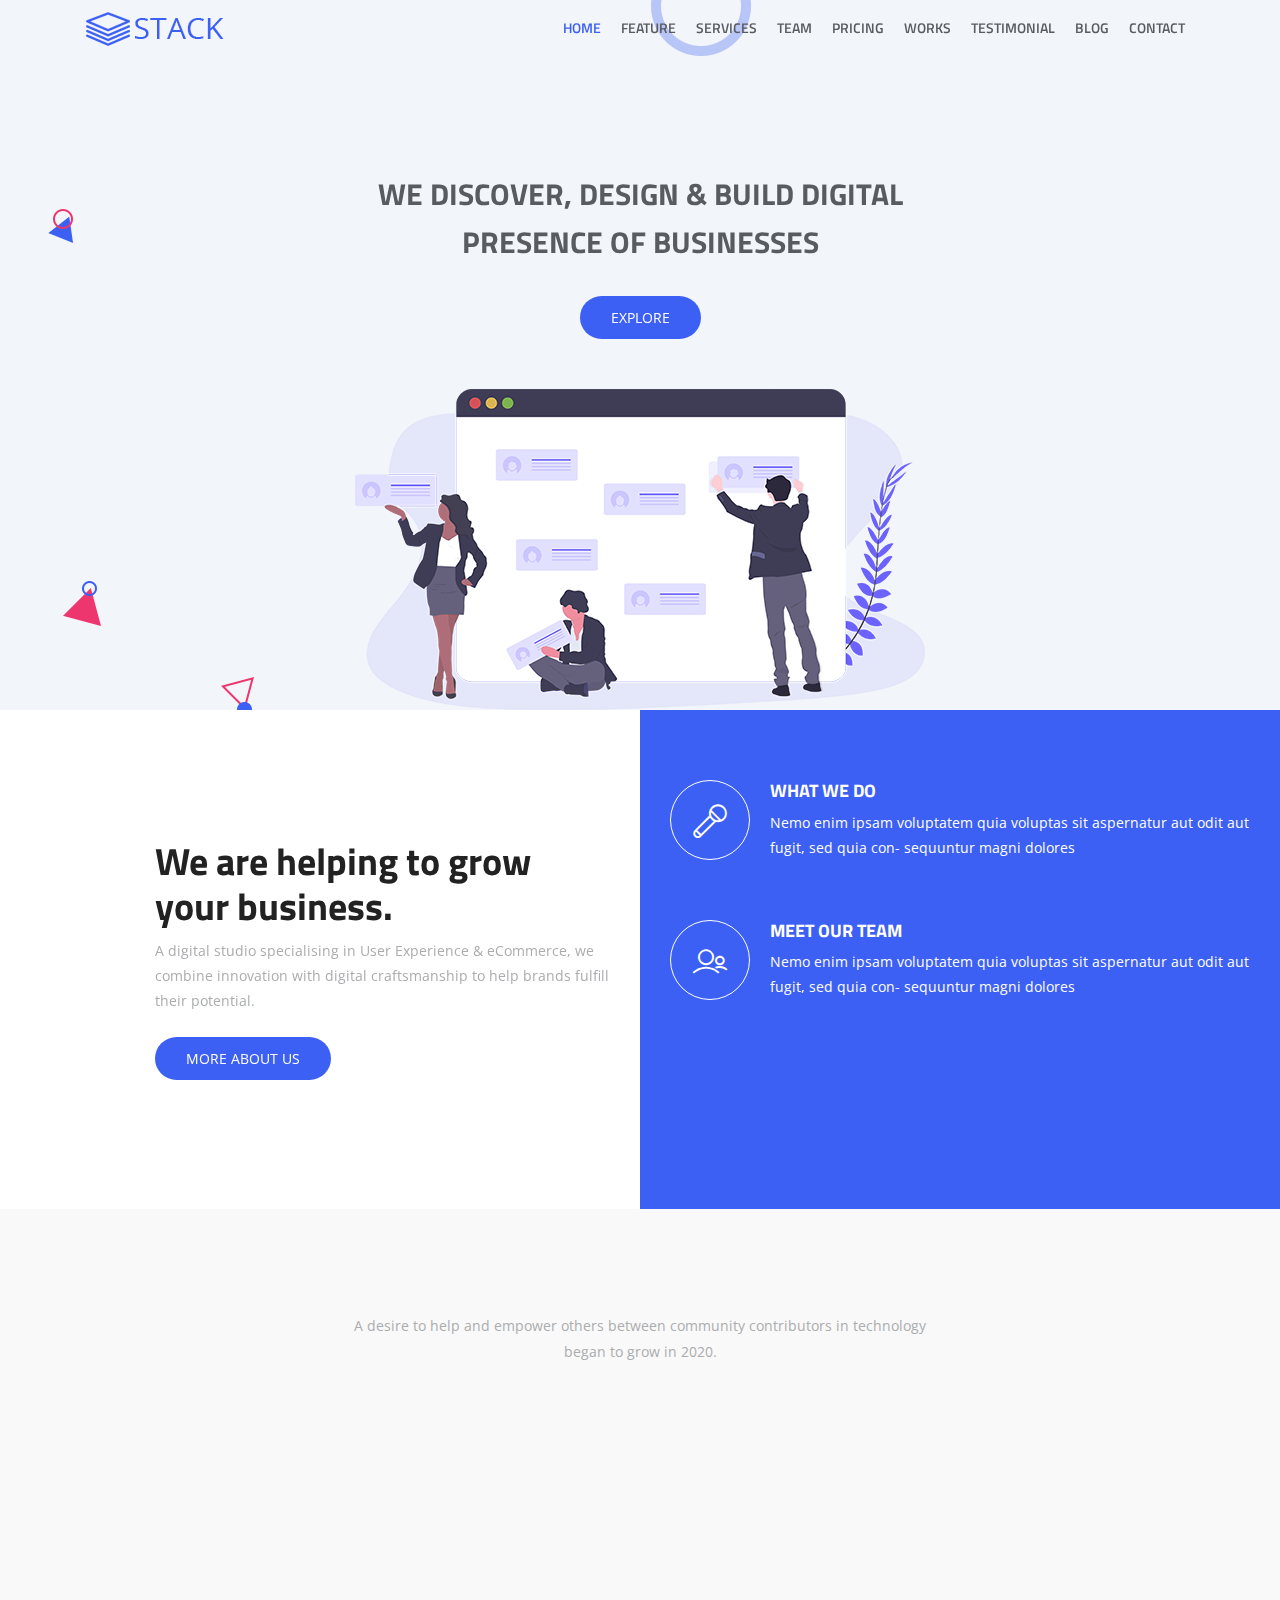
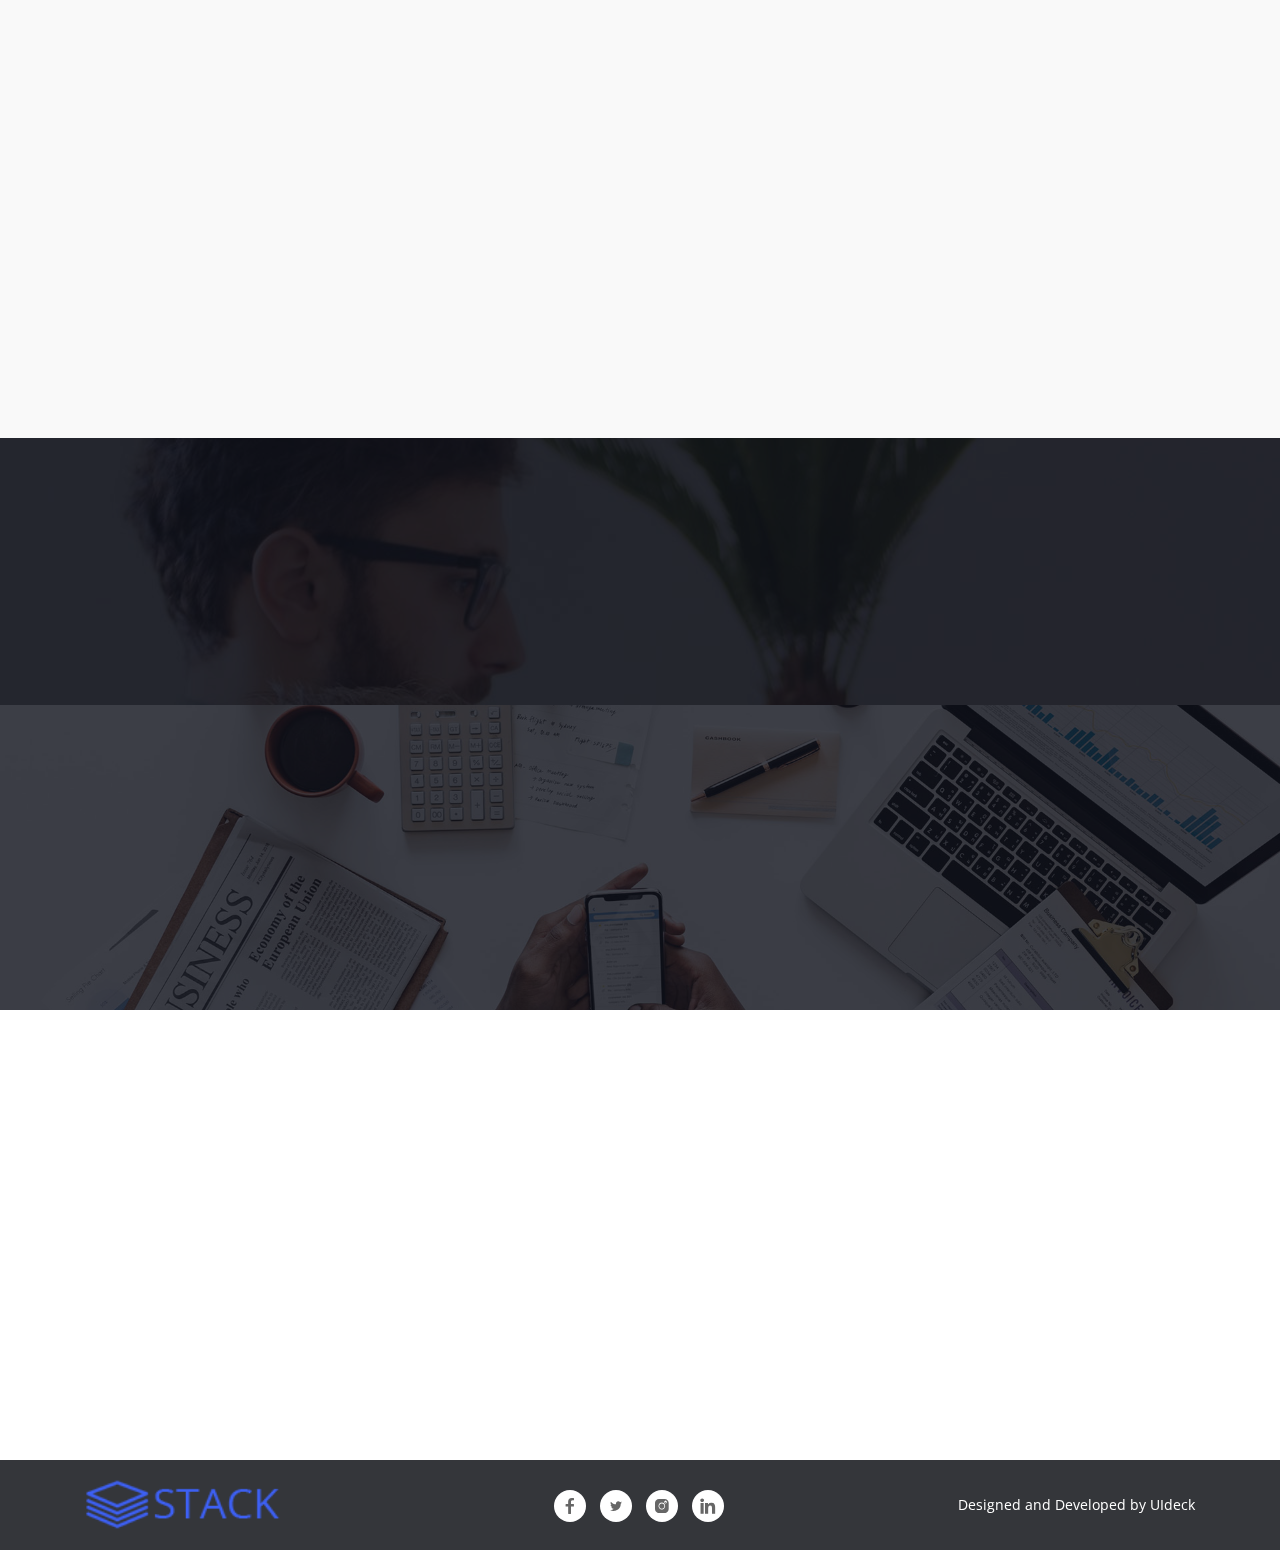
<file: stack-opl/index.html>
<!DOCTYPE html>
<html lang="en">
  <head>
    <!-- Required meta tags -->
    <meta charset="utf-8">
    <meta name="viewport" content="width=device-width, initial-scale=1, shrink-to-fit=no">

    <title>Stack - Bootstrap 4 Business Template</title>

    <!-- Bootstrap CSS -->
    <link rel="stylesheet" href="assets/css/bootstrap.min.css" >
    <!-- Icon -->
    <link rel="stylesheet" href="assets/fonts/line-icons.css">
    <!-- Slicknav -->
    <link rel="stylesheet" href="assets/css/slicknav.css">
    <!-- Owl carousel -->
    <link rel="stylesheet" href="assets/css/owl.carousel.min.css">
    <link rel="stylesheet" href="assets/css/owl.theme.css">
    
    <link rel="stylesheet" href="assets/css/magnific-popup.css">
    <link rel="stylesheet" href="assets/css/nivo-lightbox.css">
    <!-- Animate -->
    <link rel="stylesheet" href="assets/css/animate.css">
    <!-- Main Style -->
    <link rel="stylesheet" href="assets/css/main.css">
    <!-- Responsive Style -->
    <link rel="stylesheet" href="assets/css/responsive.css">

  </head>
  <body>

    <!-- Header Area wrapper Starts -->
    <header id="header-wrap">
      <!-- Navbar Start -->
      <nav class="navbar navbar-expand-md bg-inverse fixed-top scrolling-navbar">
        <div class="container">
          <!-- Brand and toggle get grouped for better mobile display -->
          <a href="index.html" class="navbar-brand"><img src="assets/img/logo.png" alt=""></a>       
          <button class="navbar-toggler" type="button" data-toggle="collapse" data-target="#navbarCollapse" aria-controls="navbarCollapse" aria-expanded="false" aria-label="Toggle navigation">
            <i class="lni-menu"></i>
          </button>
          <div class="collapse navbar-collapse" id="navbarCollapse">
            <ul class="navbar-nav mr-auto w-100 justify-content-end clearfix">
              <li class="nav-item active">
                <a class="nav-link" href="#hero-area">
                  Home
                </a>
              </li>
              <li class="nav-item">
                <a class="nav-link" href="#feature">
                  Feature
                </a>
              </li>
              <li class="nav-item">
                <a class="nav-link" href="#services">
                  Services
                </a>
              </li>
              <li class="nav-item">
                <a class="nav-link" href="#team">
                  Team
                </a>
              </li>
              <li class="nav-item">
                <a class="nav-link" href="#pricing">
                  Pricing
                </a>
              </li>
              <li class="nav-item">
                <a class="nav-link" href="#portfolios">
                  Works
                </a>
              </li>
              <li class="nav-item">
                <a class="nav-link" href="#testimonial">
                  Testimonial
                </a>
              </li>
              <li class="nav-item">
                <a class="nav-link" href="#blog">
                  Blog
                </a>
              </li>
              <li class="nav-item">
                <a class="nav-link" href="#contact">
                  Contact
                </a>
              </li>
            </ul>
          </div>
        </div>
      </nav>
      <!-- Navbar End -->

      <!-- Hero Area Start -->
      <div id="hero-area" class="hero-area-bg">
        <div class="container">
          <div class="row">
            <div class="col-md-12 col-sm-12">
              <div class="contents text-center">
                <h2 class="head-title wow fadeInUp">We Discover, Design & Build Digital <br> Presence of Businesses</h2>
                <div class="header-button wow fadeInUp" data-wow-delay="0.3s">
                  <a href="#services" class="btn btn-common">Explore</a>
                </div>
              </div>
              <div class="img-thumb text-center wow fadeInUp" data-wow-delay="0.6s">
                <img class="img-fluid" src="assets/img/hero-1.png" alt="">
              </div>
            </div>
          </div>
        </div>
      </div>
      <!-- Hero Area End -->

    </header>
    <!-- Header Area wrapper End -->

    <!-- Feature Section Start -->
    <div id="feature">
      <div class="container-fluid">
        <div class="row">
          <div class="col-lg-6 col-md-12 col-sm-12">
            <div class="text-wrapper">
              <div>
                <h2 class="title-hl wow fadeInLeft" data-wow-delay="0.3s">We are helping to grow <br> your business.</h2>
                <p class="mb-4">A digital studio specialising in User Experience & eCommerce, we combine innovation with digital craftsmanship to help brands fulfill their potential.</p>
                <a href="#" class="btn btn-common">More About Us</a>
              </div>
            </div>
          </div>
          <div class="col-lg-6 col-md-12 col-sm-12 padding-none feature-bg">
            <div class="feature-thumb">
              <div class="feature-item wow fadeInDown" data-wow-duration="1000ms" data-wow-delay="300ms">
                <div class="icon">
                  <i class="lni-microphone"></i>
                </div>
                <div class="feature-content">
                  <h3>What we do</h3>
                  <p>Nemo enim ipsam voluptatem quia voluptas sit aspernatur aut odit aut fugit, sed quia con- sequuntur magni dolores </p>
                </div>
              </div>
              <div class="feature-item wow fadeInDown" data-wow-duration="1000ms" data-wow-delay="500ms">
                <div class="icon">
                  <i class="lni-users"></i>
                </div>
                <div class="feature-content">
                  <h3>Meet our team</h3>
                  <p>Nemo enim ipsam voluptatem quia voluptas sit aspernatur aut odit aut fugit, sed quia con- sequuntur magni dolores </p>
                </div>
              </div>
              <div class="feature-item wow fadeInDown" data-wow-duration="1000ms" data-wow-delay="700ms">
                <div class="icon">
                  <i class="lni-medall-alt"></i>
                </div>
                <div class="feature-content">
                  <h3>Our Creation</h3>
                  <p>Nemo enim ipsam voluptatem quia voluptas sit aspernatur aut odit aut fugit, sed quia con- sequuntur magni dolores </p>
                </div>
              </div>
            </div>
          </div>
        </div>
      </div>
    </div>
    <!-- Feature Section End -->

    <!-- Services Section Start -->
    <section id="services" class="section-padding bg-gray">
      <div class="container">
        <div class="section-header text-center">
          <h2 class="section-title wow fadeInDown" data-wow-delay="0.3s">Our Services</h2>
          <p>A desire to help and empower others between community contributors in technology <br> began to grow in 2020.</p>
        </div>
        <div class="row">
          <!-- Services item -->
          <div class="col-md-6 col-lg-4 col-xs-12">
            <div class="services-item wow fadeInRight" data-wow-delay="0.3s">
              <div class="icon">
                <i class="lni-pencil"></i>
              </div>
              <div class="services-content">
                <h3><a href="#">Content Writing</a></h3>
                <p>Lorem ipsum dolor sit amet, consectetur adipisicing elit. Unde perspiciatis dicta labore nulla beatae quaerat quia incidunt laborum aspernatur...</p>
              </div>
            </div>
          </div>
          <!-- Services item -->
          <div class="col-md-6 col-lg-4 col-xs-12">
            <div class="services-item wow fadeInRight" data-wow-delay="0.6s">
              <div class="icon">
                <i class="lni-briefcase"></i>
              </div>
              <div class="services-content">
                <h3><a href="#">Digital Marketing</a></h3>
                <p>Lorem ipsum dolor sit amet, consectetur adipisicing elit. Unde perspiciatis dicta labore nulla beatae quaerat quia incidunt laborum aspernatur...</p>
              </div>
            </div>
          </div>
          <!-- Services item -->
          <div class="col-md-6 col-lg-4 col-xs-12">
            <div class="services-item wow fadeInRight" data-wow-delay="0.9s">
              <div class="icon">
                <i class="lni-cog"></i>
              </div>
              <div class="services-content">
                <h3><a href="#">Web Development</a></h3>
                <p>Lorem ipsum dolor sit amet, consectetur adipisicing elit. Unde perspiciatis dicta labore nulla beatae quaerat quia incidunt laborum aspernatur...</p>
              </div>
            </div>
          </div>
          <!-- Services item -->
          <div class="col-md-6 col-lg-4 col-xs-12">
            <div class="services-item wow fadeInRight" data-wow-delay="1.2s">
              <div class="icon">
                <i class="lni-mobile"></i>
              </div>
              <div class="services-content">
                <h3><a href="#">IOS & Android</a></h3>
                <p>Lorem ipsum dolor sit amet, consectetur adipisicing elit. Unde perspiciatis dicta labore nulla beatae quaerat quia incidunt laborum aspernatur...</p>
              </div>
            </div>
          </div>
          <!-- Services item -->
          <div class="col-md-6 col-lg-4 col-xs-12">
            <div class="services-item wow fadeInRight" data-wow-delay="1.5s">
              <div class="icon">
                <i class="lni-layers"></i>
              </div>
              <div class="services-content">
                <h3><a href="#">UI/UX Design</a></h3>
                <p>Lorem ipsum dolor sit amet, consectetur adipisicing elit. Unde perspiciatis dicta labore nulla beatae quaerat quia incidunt laborum aspernatur...</p>
              </div>
            </div>
          </div>
          <!-- Services item -->
          <div class="col-md-6 col-lg-4 col-xs-12">
            <div class="services-item wow fadeInRight" data-wow-delay="1.8s">
              <div class="icon">
                <i class="lni-rocket"></i>
              </div>
              <div class="services-content">
                <h3><a href="#">Branding & Identity</a></h3>
                <p>Lorem ipsum dolor sit amet, consectetur adipisicing elit. Unde perspiciatis dicta labore nulla beatae quaerat quia incidunt laborum aspernatur...</p>
              </div>
            </div>
          </div>
        </div>
      </div>
    </section>
    <!-- Services Section End -->

    <!-- Start Video promo Section -->
    <section class="video-promo section-padding">
      <div class="overlay"></div>
      <div class="container">
        <div class="row">
          <div class="col-md-12 col-sm-12">
            <div class="video-promo-content text-center wow fadeInUp" data-wow-delay="0.3s">
              <a href="https://www.youtube.com/watch?v=yP6kdOZHids" class="video-popup"><i class="lni-film-play"></i></a>
              <h2 class="mt-3 wow zoomIn" data-wow-duration="1000ms" data-wow-delay="100ms">Watch Video</h2>
            </div>
          </div>
        </div>
      </div>
    </section>
    <!-- End Video Promo Section -->

   

    <!-- Counter Section Start -->
    <section id="counter" class="section-padding">
      <div class="overlay"></div>
      <div class="container">
        <div class="row justify-content-between">
          <div class="col-lg-12 col-md-12 col-xs-12">
            <div class="row">
              <!-- Start counter -->
              <div class="col-lg-3 col-md-6 col-xs-12">
                <div class="counter-box wow fadeInUp" data-wow-delay="0.2s">
                  <div class="icon-o"><i class="lni-users"></i></div>
                  <div class="fact-count">
                    <h3><span class="counter">23576</span></h3>
                    <p>Users</p>
                  </div>
                </div>
              </div>
              <!-- End counter -->
              <!-- Start counter -->
              <div class="col-lg-3 col-md-6 col-xs-12">
                <div class="counter-box wow fadeInUp" data-wow-delay="0.4s">
                  <div class="icon-o"><i class="lni-emoji-smile"></i></div>
                  <div class="fact-count">
                    <h3><span class="counter">2124</span></h3>
                    <p>Positive Reviews</p>
                  </div>
                </div>
              </div>
              <!-- End counter -->
              <!-- Start counter -->
              <div class="col-lg-3 col-md-6 col-xs-12">
                <div class="counter-box wow fadeInUp" data-wow-delay="0.6s">
                  <div class="icon-o"><i class="lni-download"></i></div>
                  <div class="fact-count">
                    <h3><span class="counter">54598</span></h3>
                    <p>Downloads</p>
                  </div>
                </div>
              </div>
              <!-- End counter -->
              <!-- Start counter -->
              <div class="col-lg-3 col-md-6 col-xs-12">
                <div class="counter-box wow fadeInUp" data-wow-delay="0.8s">
                  <div class="icon-o"><i class="lni-thumbs-up"></i></div>
                  <div class="fact-count">
                    <h3><span class="counter">3212</span></h3>
                    <p>Followers</p>
                  </div>
                </div>
              </div>
              <!-- End counter -->
            </div>
          </div>
        </div>
      </div>
    </section>
    <!-- Counter Section End -->



    <!-- Contact Section Start -->
    <section id="contact" class="section-padding">    
      <div class="container">
        <div class="row contact-form-area wow fadeInUp" data-wow-delay="0.4s">          
          <div class="col-md-6 col-lg-6 col-sm-12">
            <div class="contact-block">
              <form id="contactForm">
                <div class="row">
                  <div class="col-md-6">
                    <div class="form-group">
                      <input type="text" class="form-control" id="name" name="name" placeholder="Name" required data-error="Please enter your name">
                      <div class="help-block with-errors"></div>
                    </div>                                 
                  </div>
                  <div class="col-md-6">
                    <div class="form-group">
                      <input type="text" placeholder="Email" id="email" class="form-control" name="email" required data-error="Please enter your email">
                      <div class="help-block with-errors"></div>
                    </div> 
                  </div>
                   <div class="col-md-12">
                    <div class="form-group">
                      <input type="text" placeholder="Subject" id="msg_subject" class="form-control" required data-error="Please enter your subject">
                      <div class="help-block with-errors"></div>
                    </div>
                  </div>
                  <div class="col-md-12">
                    <div class="form-group"> 
                      <textarea class="form-control" id="message" placeholder="Your Message" rows="5" data-error="Write your message" required></textarea>
                      <div class="help-block with-errors"></div>
                    </div>
                    <div class="submit-button">
                      <button class="btn btn-common" id="form-submit" type="submit">Send Message</button>
                      <div id="msgSubmit" class="h3 text-center hidden"></div> 
                      <div class="clearfix"></div> 
                    </div>
                  </div>
                </div>            
              </form>
            </div>
          </div>
          <div class="col-md-6 col-lg-6 col-sm-12">
            <div class="contact-right-area wow fadeIn">
              <div class="contact-title">
                <h1>We're a friendly bunch..</h1>
                <p>We create projects for companies and startups with a passion for quality</p>
              </div>
              <h2>Contact Us</h2>
              <div class="contact-right">
                <div class="single-contact">
                  <div class="contact-icon">
                    <i class="lni-map-marker"></i>
                  </div>
                  <p>ADDRESS: 28 Green Tower, New York City, USA</p>
                </div>
                <div class="single-contact">
                  <div class="contact-icon">
                    <i class="lni-envelope"></i>
                  </div>
                  <p><a href="#">Email:  contact@stuck.com</a></p>
                </div>
                <div class="single-contact">
                  <div class="contact-icon">
                    <i class="lni-phone-handset"></i>
                  </div>
                  <p><a href="#">Phone:  +84 846 250 592</a></p>
                </div>
              </div>
            </div>
          </div>
        </div>
      </div> 
    </section>
    <!-- Contact Section End -->
    
    <!-- Copyright Section Start -->
    <div class="copyright">
      <div class="container">
        <div class="row">
          <div class="col-lg-4 col-md-3 col-xs-12">
            <div class="footer-logo">
              <img src="assets/img/logo.png" alt="">
            </div>
          </div>
          <div class="col-lg-4 col-md-4 col-xs-12">     
            <div class="social-icon text-center">
              <a class="facebook" href="#"><i class="lni-facebook-filled"></i></a>
              <a class="twitter" href="#"><i class="lni-twitter-filled"></i></a>
              <a class="instagram" href="#"><i class="lni-instagram-filled"></i></a>
              <a class="linkedin" href="#"><i class="lni-linkedin-filled"></i></a>
            </div>
          </div>
          <div class="col-lg-4 col-md-5 col-xs-12">
            <p class="float-right">Designed and Developed by <a href="http://uideck.com" rel="nofollow">UIdeck</a></p>
          </div> 
        </div>
      </div>
    </div>
    <!-- Copyright Section End -->

    <!-- Go to Top Link -->
    <a href="#" class="back-to-top">
    	<i class="lni-arrow-up"></i>
    </a>
    
    <!-- Preloader -->
    <div id="preloader">
      <div class="loader" id="loader-1"></div>
    </div>
    <!-- End Preloader -->
    
    <!-- jQuery first, then Popper.js, then Bootstrap JS -->
    <script src="assets/js/jquery-min.js"></script>
    <script src="assets/js/popper.min.js"></script>
    <script src="assets/js/bootstrap.min.js"></script>
    <script src="assets/js/owl.carousel.min.js"></script>
    <script src="assets/js/jquery.mixitup.js"></script>
    <script src="assets/js/wow.js"></script>
    <script src="assets/js/jquery.nav.js"></script>
    <script src="assets/js/scrolling-nav.js"></script>
    <script src="assets/js/jquery.easing.min.js"></script>
    <script src="assets/js/jquery.counterup.min.js"></script>  
    <script src="assets/js/nivo-lightbox.js"></script>     
    <script src="assets/js/jquery.magnific-popup.min.js"></script>     
    <script src="assets/js/waypoints.min.js"></script>   
    <script src="assets/js/jquery.slicknav.js"></script>
    <script src="assets/js/main.js"></script>
    <script src="assets/js/form-validator.min.js"></script>
    <script src="assets/js/contact-form-script.min.js"></script>
      
  </body>
</html>
</file>
<file: stack-opl/assets/css/main.css>
@import url("https://fonts.googleapis.com/css?family=Open+Sans|Titillium+Web:600,700");
html {
  overflow-x: hidden;
}

body {
  background: #fff;
  font-size: 14px;
  font-weight: 400;
  font-family: 'Open Sans', sans-serif;
  -webkit-box-sizing: border-box;
  -moz-box-sizing: border-box;
  box-sizing: border-box;
  -webkit-font-smoothing: subpixel-antialiased;
  color: #abacae;
  line-height: 25px;
  -webkit-backface-visibility: hidden;
  backface-visibility: hidden;
  overflow-x: hidden;
}

h1, h2, h3, h4 {
  font-size: 38px;
  color: #222222;
  font-weight: 700;
  font-family: 'Titillium Web', sans-serif;
}

a {
  -webkit-transition: all 0.2s linear;
  -moz-transition: all 0.2s linear;
  -o-transition: all 0.2s linear;
  transition: all 0.2s linear;
}

a:hover {
  text-decoration: none;
}

a a:focus {
  outline: none;
}

p {
  font-weight: 400;
  font-family: 'Open Sans', sans-serif;
  margin: 0px;
  font-size: 14px;
}

ul, ol {
  list-style: outside none none;
  margin: 0;
  padding: 0;
}

ul li, ol li {
  list-style: none;
}

a:not([href]):not([tabindex]) {
  color: #fff;
}

.section-header {
  margin-bottom: 30px;
}

.section-header p {
  text: center;
  font-weight: 400;
  line-height: 26px;
}

.section-title {
  font-size: 30px;
  color: #222222;
  display: inline-block;
  font-weight: 700;
  text-transform: uppercase;
  position: relative;
}

.padding-none {
  padding: 0px;
}

.bg-gray {
  background: #f9f9f9;
}

.overlay {
  position: absolute;
  width: 100%;
  height: 100%;
  top: 0px;
  left: 0px;
  background: rgba(15, 17, 27, 0.8);
}

.btn {
  font-size: 14px;
  padding: 10px 30px;
  cursor: pointer;
  font-weight: 400;
  color: #fff;
  border-radius: 30px;
  -webkit-transition: all 0.2s linear;
  -moz-transition: all 0.2s linear;
  -o-transition: all 0.2s linear;
  transition: all 0.2s linear;
  display: inline-block;
}

.btn:focus,
.btn:active {
  box-shadow: none;
  outline: none;
  color: #fff;
}

.btn-common {
  background-color: #3d60f4;
  position: relative;
  z-index: 1;
  text-transform: uppercase;
}

.btn-common:hover {
  color: #fff;
  background-color: #222;
  box-shadow: 0 6px 22px rgba(0, 0, 0, 0.1);
  transition: all .2s ease-in-out;
  -moz-transition: all .2s ease-in-out;
  -webkit-transition: all .2s ease-in-out;
}

.btn-border {
  color: #3d60f4;
  background-color: transparent;
  border: 1px solid #3d60f4;
  border-radius: 30px;
  text-transform: uppercase;
}

.btn-border:hover {
  color: #fff;
  border-color: #3d60f4;
  background-color: #3d60f4;
}

.btn-border:focus {
  color: #fff;
  border-color: #3d60f4;
  background-color: #3d60f4;
}

.btn-lg {
  padding: 14px 33px;
  text-transform: uppercase;
  font-size: 16px;
}

.btn-rm {
  padding: 7px 18px;
  text-transform: capitalize;
}

button:focus {
  outline: none !important;
}

.icon-close, .icon-check {
  color: #3d60f4;
}

.social-icon a {
  color: #666;
  background: #fff;
  width: 32px;
  height: 32px;
  line-height: 34px;
  display: inline-block;
  text-align: center;
  border-radius: 100%;
  font-size: 16px;
  margin: 15px 6px 12px 4px;
  transition: all 0.3s ease-in-out 0s;
  -moz-transition: all 0.3s ease-in-out 0s;
  -webkit-transition: all 0.3s ease-in-out 0s;
  -o-transition: all 0.3s ease-in-out 0s;
}

.social-icon a:hover {
  color: #fff !important;
}

.social-icon .facebook:hover {
  background: #3b5999;
}

.social-icon .twitter:hover {
  background: #4A9CEC;
}

.social-icon .instagram:hover {
  background: #D6274D;
}

.social-icon .linkedin:hover {
  background: #1260A2;
}

.social-icon .google:hover {
  background: #CE332A;
}

/* ScrollToTop */
a.back-to-top {
  display: none;
  position: fixed;
  bottom: 18px;
  right: 15px;
  text-decoration: none;
}

a.back-to-top i {
  display: block;
  font-size: 22px;
  width: 40px;
  height: 40px;
  line-height: 40px;
  color: #fff;
  background: #3d60f4;
  border-radius: 30px;
  text-align: center;
  transition: all 0.2s ease-in-out;
  -moz-transition: all 0.2s ease-in-out;
  -webkit-transition: all 0.2s ease-in-out;
  -o-transition: all 0.2s ease-in-out;
  box-shadow: 0 0 4px rgba(0, 0, 0, 0.14), 0 4px 8px rgba(0, 0, 0, 0.28);
}

a.back-to-top:hover, a.back-to-top:focus {
  text-decoration: none;
}

/* Preloader */
#preloader {
  position: fixed;
  top: 0;
  left: 0;
  right: 0;
  bottom: 0;
  background-color: #fff;
  z-index: 9999999;
}

.loader {
  top: 50%;
  width: 50px;
  height: 50px;
  border-radius: 100%;
  position: relative;
  margin: 0 auto;
}

#loader-1:before, #loader-1:after {
  content: "";
  position: absolute;
  top: -10px;
  left: -10px;
  width: 100%;
  height: 100%;
  border-radius: 100%;
  border: 7px solid transparent;
  border-top-color: #3d60f4;
}

#loader-1:before {
  z-index: 100;
  animation: spin 1s infinite;
}

#loader-1:after {
  border: 7px solid #f2f2f2;
}

@keyframes spin {
  0% {
    -webkit-transform: rotate(0deg);
    -ms-transform: rotate(0deg);
    -o-transform: rotate(0deg);
    transform: rotate(0deg);
  }
  100% {
    -webkit-transform: rotate(360deg);
    -ms-transform: rotate(360deg);
    -o-transform: rotate(360deg);
    transform: rotate(360deg);
  }
}

.section-padding {
  padding: 60px 0;
}

hr {
  border-top: 1px dotted #ddd;
}

.feature-bg {
  background: #3d60f4;
}

.text-wrapper {
  height: 100%;
  display: table;
  padding-left: 140px;
}

.text-wrapper > div {
  vertical-align: middle;
  display: table-cell;
}

.feature-thumb {
  padding: 40px 0;
}

.feature-item {
  padding: 30px;
}

.feature-item .icon {
  float: left;
  border: 1px solid #fff;
  width: 80px;
  height: 80px;
  text-align: center;
  border-radius: 50%;
  transition: all .6s ease;
  -moz-transition: all .6s ease;
  -webkit-transition: all .6s ease;
}

.feature-item .icon i {
  font-size: 36px;
  color: #fff;
  line-height: 80px;
}

.feature-content {
  color: #fff;
  margin-left: 100px;
}

.feature-content h3 {
  color: #fff;
  text-transform: uppercase;
  font-size: 18px;
}

.feature-item:hover .icon {
  background: #fff;
}

.feature-item:hover .icon i {
  color: #3d60f4;
}

/* Services Item */
.services-item {
  background: #fff;
  margin: 15px 0;
  padding: 30px;
  border-radius: 4px;
  text-align: left;
  box-shadow: 0px 0px 40px 0px rgba(0, 0, 0, 0.1);
  transition: all 0.3s ease-in-out 0s;
  -moz-transition: all 0.3s ease-in-out 0s;
  -webkit-transition: all 0.3s ease-in-out 0s;
  -o-transition: all 0.3s ease-in-out 0s;
}

.services-item .icon i {
  font-size: 42px;
  color: #3d60f4;
}

.services-item .services-content h3 {
  font-weight: 600;
  text-transform: uppercase;
  margin-bottom: 10px;
}

.services-item .services-content h3 a {
  font-size: 18px;
  color: #585b60;
}

.services-item .services-content h3 a:hover {
  color: #3d60f4;
}

.services-item:hover {
  box-shadow: 0 20px 30px 0 rgba(0, 0, 0, 0.08);
}

#service {
  position: relative;
}

/* Container Outside Shape */
.container-outside {
  position: absolute;
  top: 0;
  right: 0;
  width: 47.1%;
  height: 100%;
  background: #3d60f4;
  overflow: hidden;
}

.heading {
  padding-left: 30px;
}

.d-table {
  display: table;
  width: 100%;
  height: 100%;
}

.dt-cell {
  display: table-cell;
  vertical-align: middle;
}

.skill-area img {
  border-radius: 4px;
}

.skills-section {
  margin-top: 30px;
}

.skills-section .progress-box h5 {
  color: #222222;
  font-size: 14px;
  text-transform: uppercase;
  font-weight: 600;
}

.skills-section .progress {
  background: #f9f9f9;
  height: 10px;
  margin-bottom: 30px;
}

.skills-section .progress .progress-bar {
  background: #3d60f4;
}

.navbar-brand {
  position: relative;
  padding: 0px;
}

.top-nav-collapse {
  background: #fff;
  z-index: 999999;
  top: 0px !important;
  box-shadow: 0px 3px 6px 3px rgba(0, 0, 0, 0.06);
  -webkit-animation-duration: 1s;
  animation-duration: 1s;
  background: #fff !important;
}

.top-nav-collapse .navbar-brand {
  top: 0px;
}

.top-nav-collapse .navbar-nav .nav-link {
  color: #585b60 !important;
  margin-top: 0px !important;
  margin-bottom: 0px !important;
}

.top-nav-collapse .navbar-nav .nav-link:hover {
  cursor: pointer;
  color: #3d60f4 !important;
}

.top-nav-collapse .navbar-nav li.active a.nav-link {
  color: #3d60f4 !important;
}

.indigo {
  background: transparent;
}

.menu-bg {
  background: transparent;
}

.navbar-expand-md .navbar-nav .nav-link i {
  font-size: 14px;
  margin-left: 5px;
  vertical-align: middle;
  -webkit-transition: all 0.3s ease-in-out;
  -moz-transition: all 0.3s ease-in-out;
  transition: all 0.3s ease-in-out;
}

.navbar-expand-md .navbar-nav .nav-link {
  font-family: 'Titillium Web', sans-serif;
  color: #585b60;
  font-weight: 600;
  padding: 8px 10px;
  line-height: 40px;
  text-transform: uppercase;
  cursor: pointer;
  background: transparent;
  -webkit-transition: all 0.3s ease-in-out;
  -moz-transition: all 0.3s ease-in-out;
  transition: all 0.3s ease-in-out;
}

.navbar-expand-md .navbar-nav li a:hover,
.navbar-expand-md .navbar-nav li .active > a,
.navbar-expand-md .navbar-nav li a:focus {
  color: #3d60f4;
  outline: none;
}

.navbar-expand-md .navbar-nav .active > .nav-link,
.navbar-expand-md .navbar-nav .nav-link.active,
.navbar-expand-md .navbar-nav .nav-link.open,
.navbar-expand-md .navbar-nav .open > .nav-link {
  color: #3d60f4 !important;
}

.navbar-expand-md .navbar-nav .nav-link:focus,
.navbar-expand-md .navbar-nav .nav-link:hover {
  color: #3d60f4 !important;
}

.navbar {
  padding: 0;
}

.navbar li.active a.nav-link {
  color: #3d60f4;
}

.menu-white .navbar-nav .nav-link {
  color: #fff;
}

.dropdown-toggle::after {
  display: none;
}

.dropdown-menu {
  margin: 0;
  padding: 0;
  display: none;
  position: absolute;
  z-index: 99;
  min-width: 210px;
  background-color: #fff;
  white-space: nowrap;
  border-radius: 4px;
  -webkit-box-shadow: 0 6px 12px rgba(0, 0, 0, 0.175);
  box-shadow: 0 6px 12px rgba(0, 0, 0, 0.175);
  animation: fadeIn 0.4s;
  -webkit-animation: fadeIn 0.4s;
  -moz-animation: fadeIn 0.4s;
  -o-animation: fadeIn 0.4s;
  -ms-animation: fadeIn 0.4s;
}

.dropdown-menu:before {
  content: "";
  display: inline-block;
  position: absolute;
  bottom: 100%;
  left: 20%;
  margin-left: -5px;
  border-right: 10px solid transparent;
  border-left: 10px solid transparent;
  border-bottom: 10px solid #fff;
}

.dropdown:hover .dropdown-menu {
  display: block;
  position: absolute;
  text-align: left;
  top: 100%;
  border: none;
  animation: fadeIn 0.4s;
  -webkit-animation: fadeIn 0.4s;
  -moz-animation: fadeIn 0.4s;
  -o-animation: fadeIn 0.4s;
  -ms-animation: fadeIn 0.4s;
}

.dropdown .dropdown-menu .dropdown-item {
  width: 100%;
  padding: 10px 20px;
  font-size: 14px;
  color: #333;
  border-bottom: 1px solid #f1f1f1;
  text-decoration: none;
  display: inline-block;
  float: left;
  clear: both;
  position: relative;
  outline: 0;
  transition: all 0.3s ease-in-out;
  -webkit-transition: all 0.3s ease-in-out;
  -moz-transition: all 0.3s ease-in-out;
  -o-transition: all 0.3s ease-in-out;
  -ms-transition: all 0.3s ease-in-out;
}

.dropdown .dropdown-menu .dropdown-item:last-child {
  border-bottom: none;
  border-bottom-left-radius: 4px;
  border-bottom-right-radius: 4px;
}

.dropdown .dropdown-menu .dropdown-item:first-child {
  border-top-left-radius: 4px;
  border-top-right-radius: 4px;
}

.dropdown .dropdown-item:focus,
.dropdown .dropdown-item:hover,
.dropdown .dropdown-item.active {
  color: #3d60f4;
  background: #f7f7f7;
}

.dropdown-item.active, .dropdown-item:active {
  background: transparent;
}

.fadeInUpMenu {
  -webkit-animation-name: fadeInUpMenu;
  animation-name: fadeInUpMenu;
}

/* ==========================================================================
3. Hero Area
========================================================================== */
#hero-area {
  color: #fff;
  overflow: hidden;
  position: relative;
  background: url(../img/hero-bg.png);
}

#hero-area .contents {
  padding: 170px 0px 50px;
}

#hero-area .contents .head-title {
  color: #585b60;
  text-transform: uppercase;
  font-size: 30px;
  line-height: 48px;
  font-weight: 700;
  margin-bottom: 30px;
}

/* Team Item */
.team-item:hover {
  box-shadow: 0 20px 30px 0 rgba(0, 0, 0, 0.08);
}

.team-item {
  margin: 15px 0;
  border-radius: 0px;
  box-shadow: 0px 0px 40px 0px rgba(0, 0, 0, 0.1);
  transition: all 0.3s ease-in-out 0s;
  -moz-transition: all 0.3s ease-in-out 0s;
  -webkit-transition: all 0.3s ease-in-out 0s;
  -o-transition: all 0.3s ease-in-out 0s;
}

.team-item .team-img {
  position: relative;
  cursor: pointer;
  overflow: hidden;
  border-radius: 0px;
}

.team-item .team-overlay {
  height: 100%;
  position: absolute;
  top: 0;
  background: rgba(255, 255, 255, 0.8);
  opacity: 0;
  width: 100%;
  border-radius: 0px;
  transition: all 0.3s ease-in-out 0s;
  -moz-transition: all 0.3s ease-in-out 0s;
  -webkit-transition: all 0.3s ease-in-out 0s;
  -o-transition: all 0.3s ease-in-out 0s;
}

.team-item .overlay-social-icon {
  color: #fff;
  top: 45%;
  position: absolute;
  display: table-cell;
  margin: 0 auto;
  width: 100%;
  transition: all 0.3s ease-in-out 0s;
  -moz-transition: all 0.3s ease-in-out 0s;
  -webkit-transition: all 0.3s ease-in-out 0s;
  -o-transition: all 0.3s ease-in-out 0s;
}

.team-item .overlay-social-icon .social-icons {
  padding-left: 0;
  transition: all 0.3s ease-in-out 0s;
  -moz-transition: all 0.3s ease-in-out 0s;
  -webkit-transition: all 0.3s ease-in-out 0s;
  -o-transition: all 0.3s ease-in-out 0s;
}

.team-item .overlay-social-icon .social-icons li {
  display: inline-block;
  margin: 0 4px;
}

.team-item .overlay-social-icon .social-icons li a {
  letter-spacing: 0px;
  outline: 0 !important;
}

.team-item .overlay-social-icon .social-icons li a i {
  font-size: 20px;
  color: #fff;
  width: 36px;
  height: 36px;
  background: #3d60f4;
  display: block;
  border-radius: 30px;
  line-height: 36px;
  transition: all 0.3s ease-in-out 0s;
  -moz-transition: all 0.3s ease-in-out 0s;
  -webkit-transition: all 0.3s ease-in-out 0s;
  -o-transition: all 0.3s ease-in-out 0s;
}

.team-item .overlay-social-icon .social-icons li a:hover .lni-facebook-filled {
  background: #3B5998;
}

.team-item .overlay-social-icon .social-icons li a:hover .lni-twitter-filled {
  background: #00aced;
}

.team-item .overlay-social-icon .social-icons li a:hover .lni-instagram-filled {
  background: #fb3958;
}

.team-item .info-text {
  padding: 15px 20px;
  background: #fff;
}

.team-item .info-text h3 {
  font-size: 16px;
  text-transform: uppercase;
  font-weight: 700;
  margin-bottom: 5px;
}

.team-item .info-text h3 a {
  color: #333;
}

.team-item .info-text h3 a:hover {
  color: #3d60f4;
}

.team-item .info-text p {
  margin: 0;
  color: #888;
}

.team-item:hover .team-overlay {
  opacity: 1;
}

/* ==========================================================================
 Counter Section Style
 ========================================================================== */
#counter {
  background: url(../img/count-bg.jpg);
  background-position: center center;
  background-size: cover;
  position: relative;
  z-index: 1;
}

#counter .counter-text {
  height: 100%;
  width: 100%;
  display: table;
}

#counter .counter-text > div {
  vertical-align: middle;
  display: table-cell;
}

#counter .counter-text h3 {
  font-size: 30px;
  font-weight: 700;
  margin-bottom: 20px;
}

#counter .counter-text .desc-text p {
  margin-bottom: 15px;
}

#counter .counter-box {
  padding: 20px 15px;
  background: rgba(255, 255, 255, 0.1) none repeat scroll 0 0;
  overflow: hidden;
  border-radius: 0px;
  box-shadow: 0px 9px 16px 0px rgba(225, 225, 225, 0.004);
  text-align: center;
  position: relative;
}

#counter .counter-box .icon-o {
  color: #fff;
  margin-bottom: 20px;
}

#counter .counter-box .icon-o i {
  font-size: 42px;
}

#counter .counter-box h3 {
  color: #fff;
  font-size: 30px;
  font-weight: 700;
  padding-bottom: 10px;
  position: relative;
  transition: all 0.4s ease-in-out;
  -moz-transition: all 0.4s ease-in-out;
  -webkit-transition: all 0.4s ease-in-out;
  -o-transition: all 0.4s ease-in-out;
}

#counter .counter-box h3:before {
  position: absolute;
  content: '';
  height: 1px;
  width: 45px;
  left: 50%;
  bottom: 0;
  -webkit-transform: translateX(-50%);
  transform: translateX(-50%);
  background-color: #e5e5e5;
}

#counter .counter-box p {
  color: #fff;
  font-size: 16px;
}

/* ==========================================================================
   Video promo Style
   ========================================================================== */
.video-promo {
  position: relative;
  background: url(../img/bg-video.jpg);
}

.video-promo .video-promo-content {
  color: #fff;
  margin-bottom: 15px;
}

.video-promo .video-promo-content .video-popup {
  width: 80px;
  height: 80px;
  background: transparent;
  line-height: 80px;
  text-align: center;
  border: 3px solid #fff;
  color: #fff;
  border-radius: 50%;
  display: inline-block;
  font-size: 26px;
}

.video-promo .video-promo-content .video-popup:hover {
  background: #fff;
  color: #3d60f4;
  box-shadow: 0px 8px 9px 0px rgba(96, 94, 94, 0.17);
}

.video-promo .video-promo-content h2 {
  color: #fff;
  font-size: 30px;
  text-transform: uppercase;
}

.video-promo .video-promo-content p {
  color: #fff;
}

.client-item-wrapper {
  text-align: center;
  padding: 15px;
}

.client-item-wrapper img {
  opacity: 0.5;
  filter: grayscale(100%);
  -webkit-filter: grayscale(100%);
  filter: gray;
  transition: all .6s ease;
  -moz-transition: all .6s ease;
  -webkit-transition: all .6s ease;
}

.client-item-wrapper:hover img {
  opacity: 1;
  filter: grayscale(0%);
  -webkit-filter: grayscale(0%);
}

#latest .text-content {
  height: 100%;
  display: table;
  padding-left: 60px;
  padding-right: 120px;
}

#latest .text-content > div {
  vertical-align: middle;
  display: table-cell;
}

/* ==========================================================================
   Portfolio Section
   ========================================================================== */
#portfolios {
  background: #f9f9f9;
}

#portfolios .mix {
  padding: 0px;
}

#portfolios .portfolio-item {
  padding: 10px;
}

#portfolio .mix {
  display: none;
}

.controls {
  text-align: center;
  padding: 0px 0px 20px;
}

.controls .active {
  color: #3d60f4 !important;
  border-color: #3d60f4;
  background: transparent;
}

.controls .btn {
  text-transform: uppercase;
  margin: 2px;
}

.controls:hover {
  color: #fff;
  cursor: pointer;
}

.shot-item {
  width: 100%;
  height: 100%;
  overflow: hidden;
  position: relative;
}

.shot-item img {
  width: 100%;
  height: 100%;
  transition: all .6s ease;
  -moz-transition: all .6s ease;
  -webkit-transition: all .6s ease;
}

.shot-item .single-content {
  background-color: rgba(22, 26, 39, 0.7);
  height: 100%;
  left: 0;
  opacity: 0;
  position: absolute;
  top: 0;
  transition: all .6s ease;
  -moz-transition: all .6s ease;
  -webkit-transition: all .6s ease;
  width: 100%;
}

.shot-item .single-content .fancy-table {
  display: table;
  height: 100%;
  left: 0;
  position: relative;
  top: 0;
  width: 100%;
  z-index: 2;
}

.shot-item .single-content .fancy-table .table-cell {
  display: table-cell;
  vertical-align: middle;
  text-align: center;
}

.shot-item .single-content .zoom-icon {
  margin-bottom: 15px;
}

.shot-item .single-content .zoom-icon a i {
  color: #fff;
  font-size: 22px;
  background: #3d60f4;
  width: 48px;
  height: 48px;
  display: block;
  line-height: 48px;
  margin: 0 auto;
  border-radius: 30px;
}

.shot-item .single-content a {
  color: #fff;
  text-transform: uppercase;
  font-size: 20px;
  font-weight: 600;
  font-family: 'Titillium Web', sans-serif;
}

.shot-item:hover img {
  -webkit-transform: scale(1.1);
  -ms-transform: scale(1.1);
  transform: scale(1.1);
}

.shot-item:hover .single-content {
  opacity: 1;
}

.shot-item:hover .single-content a {
  margin-bottom: 0;
}

/* ==========================================================================
   Pricing Table Style
   ========================================================================== */
#pricing {
  text-align: center;
}

#pricing .title {
  padding-top: 25px;
  padding-bottom: 25px;
  background: #3d60f4;
  border-top-right-radius: 4px;
  border-top-left-radius: 4px;
}

#pricing .title h3 {
  text-transform: uppercase;
  color: #fff;
  font-size: 18px;
  margin-bottom: 0px;
}

#pricing .table {
  margin-top: 15px;
  padding-bottom: 30px;
  border-radius: 4px;
  box-shadow: 0px 0px 40px 0px rgba(0, 0, 0, 0.1);
  -webkit-transition: all .3s linear;
  -moz-transition: all .3s linear;
  -ms-transition: all .3s linear;
  -o-transition: all .3s linear;
  transition: all .3s linear;
}

#pricing .table .icon {
  padding-top: 30px;
}

#pricing .table .icon i {
  color: #3d60f4;
  font-size: 42px;
}

#pricing .table .pricing-header {
  position: relative;
  padding-bottom: 20px;
  text-align: center;
}

#pricing .table .pricing-header .price-value {
  font-family: 'Titillium Web', sans-serif;
  font-size: 30px;
  color: #222222;
  position: relative;
  text-align: center;
  font-weight: 700;
  padding: 30px 0;
  border-bottom: 1px solid #f1f1f1;
}

#pricing .table .pricing-header .price-value sup {
  font-size: 18px;
  font-weight: 600;
  top: -18px;
}

#pricing .table .pricing-header .price-value span {
  font-size: 14px;
  font-weight: 600;
}

#pricing .table .description {
  text-align: center;
  padding: 0px 50px;
  margin-bottom: 20px;
}

#pricing .table .description li {
  font-size: 14px;
  font-weight: 400;
  color: #abacae;
  padding-bottom: 15px;
}

#pricing .table:hover {
  background: #ffffff;
  box-shadow: 0 20px 30px 0 rgba(0, 0, 0, 0.08);
}

#pricing #active-tb {
  background: #ffffff;
  box-shadow: 0 20px 30px 0 rgba(0, 0, 0, 0.08);
}

#pricing #active-tb .title {
  background: #222222;
}

#pricing #active-tb .price-value {
  color: #3d60f4;
}

#pricing #active-tb .btn-common {
  background: #222222;
}

#pricing .active {
  z-index: 99999;
}

/* ==========================================================================
  17. Blog 
   ========================================================================== */
#blog .blog-item-wrapper {
  background: #fff;
  border-radius: 4px;
  box-shadow: 0px 0px 40px 0px rgba(0, 0, 0, 0.1);
  -webkit-transition: transform 0.2s linear, -webkit-box-shadow 0.2s linear;
  -moz-transition: transform 0.2s linear, -moz-box-shadow 0.2s linear;
  transition: transform 0.2s linear, box-shadow 0.2s linear;
}

#blog .blog-item-wrapper:hover {
  box-shadow: 0 20px 30px 0 rgba(0, 0, 0, 0.08);
}

#blog .blog-item-wrapper:hover .blog-item-img:before {
  opacity: 1;
  height: 100%;
  width: 100%;
}

#blog .blog-item-img {
  position: relative;
  overflow: hidden;
  border-top-left-radius: 4px;
  border-top-right-radius: 4px;
}

#blog .blog-item-img img {
  width: 100%;
}

#blog .blog-item-text {
  padding: 20px;
}

#blog .blog-item-text h3 {
  font-size: 15px;
  font-weight: 600;
  display: block;
  text-transform: uppercase;
}

#blog .blog-item-text h3 a {
  color: #333;
}

#blog .blog-item-text h3 a:hover {
  color: #3d60f4;
}

#blog .blog-item-text p {
  line-height: 25px;
  margin-bottom: 20px;
}

.meta-tags {
  margin-bottom: 10px;
}

.meta-tags span {
  color: #999;
  margin-right: 10px;
}

.meta-tags span i {
  margin-right: 5px;
}

.meta-tags span a {
  color: #999;
}

.meta-tags span a:hover {
  color: #3d60f4;
}

.page-header {
  background-image: url(../img/page-header-bg.jpg);
  background-size: cover;
  background-position: center center;
  background-repeat: no-repeat;
  position: relative;
  height: 400px;
  width: 100%;
  margin: 0;
  padding: 0;
  z-index: 1;
}

.page-header::after {
  position: absolute;
  content: "";
  width: 100%;
  height: 100%;
  left: 0;
  top: 0;
  background-color: rgba(0, 0, 0, 0.8);
  z-index: -1;
}

.breadcrumb-wrapper {
  padding: 180px 0 100px;
}

.breadcrumb-wrapper h2 {
  color: #fff;
  font-size: 28px;
  font-weight: 700;
  line-height: 28px;
  margin-bottom: 10px;
  position: relative;
  text-transform: uppercase;
}

.breadcrumb-wrapper .breadcrumb-title p,
.breadcrumb-wrapper .breadcrumb-title a {
  color: #fff;
}

.breadcrumb-wrapper .breadcrumb-title p:hover,
.breadcrumb-wrapper .breadcrumb-title a:hover {
  color: #3d60f4;
}

#blog-single {
  padding: 60px 0;
}

#blog-single .blog-post {
  background: #fff;
  box-shadow: 0px 0px 40px 0px rgba(0, 0, 0, 0.1);
  overflow: hidden;
  margin-bottom: 40px;
}

#blog-single .blog-post .post-thumb img {
  width: 100%;
}

#blog-single .blog-post .post-content {
  padding: 30px;
}

#blog-single .blog-post .post-content h3 {
  font-size: 22px;
  padding-bottom: 10px;
}

.blog-comment {
  background: #fff;
  box-shadow: 0px 0px 40px 0px rgba(0, 0, 0, 0.1);
  padding: 50px 30px;
  margin-top: 30px;
  overflow: hidden;
}

.blog-comment h4 {
  font-size: 24px;
  margin-bottom: 30px;
}

.blog-comment .comment-list {
  list-style: none;
  margin: 0;
  padding: 0;
  margin-bottom: 50px;
}

.blog-comment .comment-list .the-comment {
  border-bottom: 1px solid #e7e6e6;
  padding-bottom: 25px;
  margin-bottom: 25px;
}

.blog-comment .comment-list .children {
  padding-left: 40px;
}

.blog-comment .avatar {
  float: left;
  margin-right: 15px;
  padding: 5px;
  border-radius: 4px;
  background: #ffffff;
  border: 1px solid #f1f1f1;
}

.blog-comment .comment-author {
  margin-bottom: 10px;
}

.blog-comment .meta {
  margin-bottom: 10px;
  color: #999;
}

.post-meta {
  color: #fff;
  margin-top: 15px;
  margin-bottom: 15px;
}

.post-meta ul li {
  display: inline-block;
  margin-right: 8px;
  margin-left: 8px;
}

.post-meta ul li i {
  margin-right: 5px;
}

.post-meta ul li a {
  color: #fff;
}

.post-meta ul li a:hover {
  color: #3d60f4;
}

.single-widget {
  margin-bottom: 30px;
}

.single-widget .form-control {
  margin-bottom: 0;
}

.single-widget {
  box-shadow: 0px 0px 40px 0px rgba(0, 0, 0, 0.1);
  padding: 20px;
}

.widget-latest-post h4,
.categories h4,
.tags h4 {
  color: #333333;
  font-size: 18px;
  font-weight: 400;
  letter-spacing: 0;
  line-height: 24px;
  margin-bottom: 30px;
  text-transform: capitalize;
  padding-bottom: 10px;
  border-bottom: 3px double #ddd;
}

.single-latest-post {
  margin-bottom: 20px;
  overflow: hidden;
}

.single-latest-post .latest-post-img {
  float: left;
  width: 30%;
  margin-right: 20px;
}

.single-latest-post a {
  color: #333333;
  font-size: 15px;
  line-height: 18px;
  font-weight: 700;
  letter-spacing: 0;
  text-transform: capitalize;
}

.single-latest-post h5 {
  margin-bottom: 0;
}

.single-latest-post a:hover {
  color: #3d60f4;
}

.categories ul li {
  padding-bottom: 10px;
}

.categories ul li a {
  color: #999999;
  display: block;
  font-size: 14px;
  font-weight: 400;
  letter-spacing: 0;
  line-height: 18px;
}

.categories ul li a:hover {
  color: #3d60f4;
}

.tags {
  width: 100%;
  display: inline-block;
}

.tags ul li a {
  color: #999;
  border: 1px solid #f1f1f1;
  padding: 5px 15px;
  margin: 0 5px 5px 0;
  font-size: 14px;
  font-weight: 400;
  letter-spacing: 0;
  line-height: 18px;
  display: block;
  float: left;
  -webkit-transition: all 0.3s ease 0s;
  -moz-transition: all 0.3s ease 0s;
  -o-transition: all 0.3s ease 0s;
  transition: all 0.3s ease 0s;
}

.tags ul li a:hover {
  background-color: #222222;
  border-color: #222222;
  color: #fff;
}

.testimonial {
  background: #34363a;
  position: relative;
  background: url(../img/testimonial.jpg);
}

.testimonial .section-title {
  color: #fff;
}

.testimonial p {
  color: #fff;
}

.testimonial-item {
  border-radius: 4px;
  text-align: center;
}

.testimonial-item .img-thumb {
  position: relative;
  margin: 15px 15px 15px 0;
}

.testimonial-item .img-thumb img {
  border-radius: 50%;
  display: inline-block;
  width: inherit;
  padding: 7px;
}

.testimonial-item .content {
  overflow: hidden;
}

.testimonial-item .content .description {
  width: 100%;
}

.testimonial-item .info h2 {
  font-size: 16px;
  font-weight: 700;
  text-transform: uppercase;
  line-height: 30px;
  margin: 0;
}

.testimonial-item .info h2 a {
  color: #fff;
}

.testimonial-item .info h3 {
  margin: 0;
  clear: both;
  font-size: 14px;
  font-weight: 600;
  line-height: 26px;
  margin-bottom: 10px;
}

.testimonial-item .info h3 a {
  color: #fff;
}

.testimonial-item .info .indicator {
  font-size: 26px;
  font-weight: 700;
  color: #3d60f4;
}

.testimonial-item .icon-social {
  margin-top: 30px;
}

.testimonial-item .icon-social a {
  color: #666;
  background: #fff;
  width: 32px;
  height: 32px;
  line-height: 34px;
  display: inline-block;
  text-align: center;
  border-radius: 100%;
  font-size: 15px;
  margin: 15px 6px 12px 4px;
  transition: all 0.3s ease-in-out 0s;
  -moz-transition: all 0.3s ease-in-out 0s;
  -webkit-transition: all 0.3s ease-in-out 0s;
  -o-transition: all 0.3s ease-in-out 0s;
}

.testimonial-item .icon-social a:hover {
  color: #fff;
}

.testimonial-item .icon-social .facebook:hover {
  background: #3b5999;
}

.testimonial-item .icon-social .twitter:hover {
  background: #4A9CEC;
}

.testimonial-item .icon-social .instagram:hover {
  background: #D6274D;
}

.testimonial-item .icon-social .linkedin:hover {
  background: #1260A2;
}

.testimonial-item .icon-social .google:hover {
  background: #CE332A;
}

.owl-pagination {
  position: absolute;
  width: 100%;
  left: 0;
  bottom: -40px;
}

.owl-carousel .owl-dots {
  text-align: center;
  margin-top: 20px;
}

.owl-carousel button.owl-dot {
  display: inline-block;
  zoom: 1;
  display: inline;
  text-align: center;
}

.owl-carousel button.owl-dot span {
  display: block;
  width: 12px;
  height: 12px;
  margin: 2px 4px;
  filter: alpha(opacity=50);
  opacity: 1;
  border-radius: 30px;
  background: #fff;
  border: 2px solid #fff;
  box-shadow: 0px 0px 2px rgba(0, 0, 0, 0.2);
  transition: all 0.4s ease-in-out;
  -moz-transition: all 0.4s ease-in-out;
  -webkit-transition: all 0.4s ease-in-out;
  -o-transition: all 0.4s ease-in-out;
}

.owl-carousel button.owl-dot.active span, .owl-carousel button.owl-dot.clickable, .owl-carousel button.owl-dot:hover span {
  background: #3d60f4;
}

.slick-slider {
  padding: 80px 0;
}

.slider-center img {
  opacity: 0.7;
  transition: all 0.4s ease-in-out;
  -moz-transition: all 0.4s ease-in-out;
  -webkit-transition: all 0.4s ease-in-out;
  -o-transition: all 0.4s ease-in-out;
  padding: 63px 63px;
  position: relative;
  text-align: center;
}

.slider-center .slick-center img {
  -moz-transform: scale(1.9);
  -ms-transform: scale(1.9);
  -o-transform: scale(1.9);
  -webkit-transform: scale(1.9);
  opacity: 1;
  transform: scale(1.9);
}

.form-control {
  width: 100%;
  margin-bottom: 20px;
  font-size: 14px;
  border-radius: 4px;
  -webkit-transition: all 0.3s;
  -moz-transition: all 0.3s;
  transition: all 0.3s;
  padding: 8px 20px;
  border: 1px solid #F7F7F7;
}

.form-control:focus {
  border-color: #3d60f4;
  box-shadow: none;
  outline: none;
}

textarea {
  border-radius: 4px !important;
}

.form-control:focus {
  box-shadow: none;
  outline: none;
}

.btn.disabled, .btn:disabled {
  opacity: 1;
}

.contact-form-area h2 {
  font-size: 18px;
  text-transform: uppercase;
}

.contact-right-area {
  margin-left: 50px;
}

.contact-right-area .contact-title {
  margin-bottom: 20px;
}

.contact-right-area .contact-title h1 {
  font-size: 22px;
}

.contact-right {
  padding: 4px;
}

.contact-right .single-contact {
  margin: 30px 0px;
  padding: 3px 55px;
  position: relative;
  color: #abacae;
}

.contact-right .single-contact p {
  margin-bottom: 0px;
}

.contact-right .single-contact p a {
  color: #abacae;
}

.contact-right .contact-icon {
  background: #3d60f4;
  color: #fff;
  border-radius: 4px;
  font-size: 20px;
  height: 40px;
  left: 0;
  padding-top: 8px;
  position: absolute;
  text-align: center;
  top: 50%;
  -webkit-transform: translateY(-50%);
  transform: translateY(-50%);
  width: 40px;
}

#contact {
  position: relative;
  overflow: hidden;
}

.text-danger {
  font-size: 14px;
  margin-top: 10px;
}

.list-unstyled li {
  color: #d9534f;
}

#conatiner-map {
  margin-top: 30px;
  text-align: center;
  background-color: #fff;
  height: 480px;
  -webkit-transition: all 0.3s;
  -moz-transition: all 0.3s;
  transition: all 0.3s;
  z-index: 101;
  width: 100%;
}

.h3 {
  font-size: 16px;
  margin-top: 26px;
}

.subscribes {
  background: #f8f9fb;
}

.subscribes h4 {
  text-align: center;
  font-size: 40px;
}

.subscribes p {
  font-size: 14px;
  text-align: center;
  margin-bottom: 30px;
}

.subscribe {
  margin-top: 5px;
  width: 100%;
  text-align: center;
}

.subscribe .form-control {
  width: 100%;
  border-radius: 50px;
  position: relative;
  height: 52px;
  border: 1px solid #3d60f4;
}

.subscribe .btn-submit {
  border: none;
  cursor: pointer;
  background: transparent;
}

.subscribe .btn-submit i {
  width: 48px;
  height: 48px;
  background: #3d60f4;
  cursor: pointer;
  display: block;
  color: #fff;
  line-height: 48px;
  border-radius: 50%;
}

/* Footer Area Start */
.footer-area {
  background: #34363a;
}

.footer-area .footer-titel {
  font-size: 20px;
  color: #fff;
  font-weight: 700;
  padding-bottom: 10px;
  letter-spacing: 0.5px;
}

.footer-area ul li {
  margin-bottom: 10px;
}

.footer-area ul li a {
  color: #ccc;
  font-size: 14px;
  font-weight: 400;
}

.footer-area ul li a:hover {
  color: #3d60f4;
}

.footer-area #subscribe-form {
  margin-top: 15px;
}

.footer-area #subscribe-form .form-group {
  position: relative;
}

.footer-area #subscribe-form .form-group .btn-common {
  position: absolute;
  top: 0;
  right: 0;
  padding: 7px 15px;
  height: 39px;
  border-radius: 0;
  background: transparent;
  color: #3d60f4;
  border-left: 1px solid #ddd;
}

.copyright {
  background: #34363a;
  padding: 15px;
}


.copyright .footer-logo img {
  width: 80%;
}

.copyright p {
  line-height: 60px;
  color: #fff;
  text-align: center;
  margin: 0;
}

.copyright p a {
  color: #fff;
}

.copyright p a:hover {
  color: #3d60f4;
}
</file>
<file: stack-opl/assets/css/responsive.css>
/* only small desktops */
@media (min-width: 992px) and (max-width: 1199px) {
  #hero-area .contents .head-title {
    font-size: 40px;
  }
  .services-item .services-content h3 a {
    font-size: 14px;
  }
  .title-hl {
    font-size: 30px;
  }
  .why .content h3 {
    font-size: 30px;
  }
  .counter-box {
    margin-bottom: 30px;
  }
}

/* tablets */
@media (max-width: 991px) {
  .section-title {
    font-size: 30px;
    margin-bottom: 30px;
  }
  .services-item .services-content h3 a {
    font-size: 14px;
  }
  .services-item {
    margin-bottom: 20px;
  }
  #pricing-table .title h3 {
    font-size: 14px;
  }
}

/* only small tablets */
@media (min-width: 768px) and (max-width: 991px) {
  .section-title {
    font-size: 26px;
    margin-bottom: 30px;
  }
  .services-item .services-content h3 a {
    font-size: 16px;
  }
  .bg-inverse {
    background: #fff !important;
    box-shadow: 0px 3px 6px 3px rgba(0, 0, 0, 0.06);
  }
  .navbar-expand-md .navbar-nav .nav-link {
    font-size: 13px;
    padding: 0px 3px;
  }
  #about .sec-title h3 {
    font-size: 30px;
    line-height: 42px;
  }
  .title-hl {
    font-size: 30px;
  }
  .text-wrapper {
    padding: 60px 30px;
  }
  .why .content h3 {
    font-size: 30px;
  }
  #pricing-table .title h3 {
    font-size: 14px;
  }
  .skill-area img {
    margin-bottom: 30px;
  }
  .counter-box {
    margin-bottom: 30px;
  }
  #blog .blog-item-wrapper {
    margin-bottom: 30px;
  }
  .experience h4 {
    font-size: 18px;
  }
  .testimonial-item {
    padding: 10px;
  }
  .testimonial-item .content h2 {
    font-size: 15px;
  }
  .slider-center img {
    padding: 40px 60px;
  }
  .subscribes h4 {
    font-size: 30px;
  }
  .footer-area .footer-titel {
    margin-top: 30px;
  }
  .contact-right-area {
    margin-top: 0px;
    margin-left: 0px;
  }
}

/* mobile or only mobile */
@media (max-width: 767px) {
  .section-padding {
    padding: 50px 0;
  }
  .section-title {
    font-size: 22px;
    margin-bottom: 30px;
  }
  .title-hl {
    font-size: 30px;
  }
  .bg-inverse {
    padding: 0 15px;
    background: #fff !important;
    box-shadow: 0px 3px 6px 3px rgba(0, 0, 0, 0.06);
  }
  .navbar-expand-md .navbar-nav .nav-link {
    padding: 0px 15px;
  }
  #hero-area .contents {
    padding: 100px 0px 60px 0px;
  }
  #hero-area .contents .head-title {
    font-size: 20px;
    line-height: 36px;
    margin-bottom: 15px;
  }
  #hero-area .contents p {
    font-size: 18px;
  }
  #hero-area .contents .btn {
    margin: 5px 10px 10px 0px;
  }
  .text-wrapper {
    padding: 60px 15px;
  }
  #about .sec-title h3 {
    font-size: 22px;
    line-height: 36px;
  }
  .counter-box {
    margin-bottom: 30px;
  }
  .why-item {
    padding: 30px;
  }
  .why .content h3 {
    font-size: 18px;
  }
  .why-content {
    margin-left: 110px;
  }
  .feature-thumb {
    padding: 10px;
  }
  .testimonial-item {
    padding: 0;
  }
  .client-item-wrapper img {
    width: 50%;
  }
  .slick-slider {
    padding: 0;
  }
  .slider-center img {
    padding: 60px 40px;
  }
  .subscribes h4 {
    font-size: 22px;
  }
  .subscribes p {
    font-size: 16px;
    line-height: 28px;
  }
  .skill-area img {
    margin-bottom: 30px;
  }
  #blog .blog-item-wrapper {
    margin-bottom: 30px;
  }
  .video-promo .video-promo-content h2 {
    font-size: 20px;
  }
  .footer-right-contact .single-contact {
    margin: 10px 7px;
    padding: 3px 45px;
  }
  .footer-area .footer-titel {
    margin-top: 30px;
  }
  .contact-right-area {
    margin: 20px 0;
  }
  .contact-form-area h2 {
    font-size: 14px;
  }
  .copyright .float-right {
    float: left !important;
  }
}
</file>
<file: stack-opl/assets/fonts/line-icons.css>
@font-face {
  font-family: 'LineIcons';
  src:  url('../fonts/LineIcons.eot?tc3uo0');
  src:  url('../fonts/LineIcons.eot?tc3uo0#iefix') format('embedded-opentype'),
    url('../fonts/LineIcons.ttf?tc3uo0') format('truetype'),
    url('../fonts/LineIcons.woff?tc3uo0') format('woff'),
    url('../fonts/LineIcons.svg?tc3uo0#LineIcons') format('svg');
  font-weight: normal;
  font-style: normal;
}

[class^="lni-"], [class*=" lni-"] {
  /* use !important to prevent issues with browser extensions that change fonts */
  font-family: 'LineIcons' !important;
  speak: none;
  font-style: normal;
  font-weight: normal;
  font-variant: normal;
  text-transform: none;
  line-height: 1;

  /* Better Font Rendering =========== */
  -webkit-font-smoothing: antialiased;
  -moz-osx-font-smoothing: grayscale;
}

.lni-image:before {
  content: "\e991";
}
.lni-linkedin-filled:before {
  content: "\e9ac";
}
.lni-add-files:before {
  content: "\e900";
}
.lni-agenda:before {
  content: "\e901";
}
.lni-alarm-clock:before {
  content: "\e902";
}
.lni-alarm:before {
  content: "\e903";
}
.lni-amazon:before {
  content: "\e904";
}
.lni-amex:before {
  content: "\e905";
}
.lni-anchor:before {
  content: "\e906";
}
.lni-android:before {
  content: "\e907";
}
.lni-angle-double-down:before {
  content: "\e908";
}
.lni-angle-double-left:before {
  content: "\e909";
}
.lni-angle-double-right:before {
  content: "\e90a";
}
.lni-angle-double-up:before {
  content: "\e90b";
}
.lni-apartment:before {
  content: "\e90c";
}
.lni-apple:before {
  content: "\e90d";
}
.lni-archive:before {
  content: "\e90e";
}
.lni-arrow-down-circle:before {
  content: "\e90f";
}
.lni-arrow-down:before {
  content: "\e910";
}
.lni-arrow-left-circle:before {
  content: "\e911";
}
.lni-arrow-left:before {
  content: "\e912";
}
.lni-arrow-right-circle:before {
  content: "\e913";
}
.lni-arrow-right:before {
  content: "\e914";
}
.lni-arrow-top-left:before {
  content: "\e915";
}
.lni-arrow-top-right:before {
  content: "\e916";
}
.lni-arrow-up-circle:before {
  content: "\e917";
}
.lni-arrow-up:before {
  content: "\e918";
}
.lni-arrows-horizontal:before {
  content: "\e919";
}
.lni-arrows-vertical:before {
  content: "\e91a";
}
.lni-ban:before {
  content: "\e91b";
}
.lni-bar-chart:before {
  content: "\e91c";
}
.lni-basketball:before {
  content: "\e91d";
}
.lni-behance:before {
  content: "\e91e";
}
.lni-bi-cycle:before {
  content: "\e91f";
}
.lni-bitbucket:before {
  content: "\e920";
}
.lni-bitcoin:before {
  content: "\e921";
}
.lni-blackboard:before {
  content: "\e922";
}
.lni-bluetooth:before {
  content: "\e923";
}
.lni-bold:before {
  content: "\e924";
}
.lni-bolt-alt:before {
  content: "\e925";
}
.lni-bolt:before {
  content: "\e926";
}
.lni-book:before {
  content: "\e927";
}
.lni-bookmark-alt:before {
  content: "\e928";
}
.lni-bookmark:before {
  content: "\e929";
}
.lni-briefcase:before {
  content: "\e92a";
}
.lni-brush-alt:before {
  content: "\e92b";
}
.lni-brush:before {
  content: "\e92c";
}
.lni-bubble:before {
  content: "\e92d";
}
.lni-bug:before {
  content: "\e92e";
}
.lni-bulb:before {
  content: "\e92f";
}
.lni-bullhorn:before {
  content: "\e930";
}
.lni-bus:before {
  content: "\e931";
}
.lni-calendar:before {
  content: "\e932";
}
.lni-camera:before {
  content: "\e933";
}
.lni-car:before {
  content: "\e934";
}
.lni-cart-full:before {
  content: "\e935";
}
.lni-cart:before {
  content: "\e936";
}
.lni-check-box:before {
  content: "\e937";
}
.lni-check-mark-circle:before {
  content: "\e938";
}
.lni-chevron-down-circle:before {
  content: "\e939";
}
.lni-chevron-down:before {
  content: "\e93a";
}
.lni-chevron-left-circle:before {
  content: "\e93b";
}
.lni-chevron-left:before {
  content: "\e93c";
}
.lni-chevron-right-circle:before {
  content: "\e93d";
}
.lni-chevron-right:before {
  content: "\e93e";
}
.lni-chevron-up-circle:before {
  content: "\e93f";
}
.lni-chevron-up:before {
  content: "\e940";
}
.lni-chrome:before {
  content: "\e941";
}
.lni-circle-minus:before {
  content: "\e942";
}
.lni-clipboard:before {
  content: "\e943";
}
.lni-close:before {
  content: "\e944";
}
.lni-cloud-check:before {
  content: "\e945";
}
.lni-cloud-download:before {
  content: "\e946";
}
.lni-cloud-sync:before {
  content: "\e947";
}
.lni-cloud-upload:before {
  content: "\e948";
}
.lni-cloud:before {
  content: "\e949";
}
.lni-code:before {
  content: "\e94a";
}
.lni-coffee-cup:before {
  content: "\e94b";
}
.lni-cog:before {
  content: "\e94c";
}
.lni-color-pallet:before {
  content: "\e94d";
}
.lni-comment-reply-alt:before {
  content: "\e94e";
}
.lni-comments-alt:before {
  content: "\e94f";
}
.lni-comments:before {
  content: "\e950";
}
.lni-construction:before {
  content: "\e951";
}
.lni-control-panel:before {
  content: "\e952";
}
.lni-crop:before {
  content: "\e953";
}
.lni-cross-circle:before {
  content: "\e954";
}
.lni-crown:before {
  content: "\e955";
}
.lni-css3:before {
  content: "\e956";
}
.lni-cup:before {
  content: "\e957";
}
.lni-cut:before {
  content: "\e958";
}
.lni-dashboard:before {
  content: "\e959";
}
.lni-database:before {
  content: "\e95a";
}
.lni-dinner:before {
  content: "\e95b";
}
.lni-direction-alt:before {
  content: "\e95c";
}
.lni-direction-ltr:before {
  content: "\e95d";
}
.lni-direction-rtl:before {
  content: "\e95e";
}
.lni-direction:before {
  content: "\e95f";
}
.lni-display:before {
  content: "\e960";
}
.lni-download:before {
  content: "\e961";
}
.lni-drop:before {
  content: "\e962";
}
.lni-dropbox:before {
  content: "\e963";
}
.lni-drupal:before {
  content: "\e964";
}
.lni-emoji-neutral:before {
  content: "\e965";
}
.lni-emoji-sad:before {
  content: "\e966";
}
.lni-emoji-smile:before {
  content: "\e967";
}
.lni-empty-file:before {
  content: "\e968";
}
.lni-enter:before {
  content: "\e969";
}
.lni-envelope:before {
  content: "\e96a";
}
.lni-eraser:before {
  content: "\e96b";
}
.lni-exit-down:before {
  content: "\e96c";
}
.lni-exit-up:before {
  content: "\e96d";
}
.lni-exit:before {
  content: "\e96e";
}
.lni-eye:before {
  content: "\e96f";
}
.lni-facebook-filled:before {
  content: "\e970";
}
.lni-facebook:before {
  content: "\e971";
}
.lni-files:before {
  content: "\e972";
}
.lni-film-play:before {
  content: "\e973";
}
.lni-firefox:before {
  content: "\e974";
}
.lni-flag-alt:before {
  content: "\e975";
}
.lni-flag-cubic:before {
  content: "\e976";
}
.lni-flag:before {
  content: "\e977";
}
.lni-folder:before {
  content: "\e978";
}
.lni-frame-contract:before {
  content: "\e979";
}
.lni-frame-expand:before {
  content: "\e97a";
}
.lni-full-screen:before {
  content: "\e97b";
}
.lni-funnel:before {
  content: "\e97c";
}
.lni-gallery:before {
  content: "\e97d";
}
.lni-game:before {
  content: "\e97e";
}
.lni-gift:before {
  content: "\e97f";
}
.lni-git:before {
  content: "\e980";
}
.lni-github:before {
  content: "\e981";
}
.lni-google-plus:before {
  content: "\e982";
}
.lni-graduation:before {
  content: "\e983";
}
.lni-grid-alt:before {
  content: "\e984";
}
.lni-grid:before {
  content: "\e985";
}
.lni-hammer:before {
  content: "\e986";
}
.lni-hand:before {
  content: "\e987";
}
.lni-harddrive:before {
  content: "\e988";
}
.lni-headphone-alt:before {
  content: "\e989";
}
.lni-headphone:before {
  content: "\e98a";
}
.lni-heart-filled:before {
  content: "\e98b";
}
.lni-heart-pulse:before {
  content: "\e98c";
}
.lni-heart:before {
  content: "\e98d";
}
.lni-help:before {
  content: "\e98e";
}
.lni-highlight-alt:before {
  content: "\e98f";
}
.lni-highlight:before {
  content: "\e990";
}
.lni-hobile:before {
  content: "\e992";
}
.lni-home:before {
  content: "\e993";
}
.lni-hourglass:before {
  content: "\e994";
}
.lni-html5:before {
  content: "\e995";
}
.lni-inbox:before {
  content: "\e996";
}
.lni-indent-decrease:before {
  content: "\e997";
}
.lni-indent-increase:before {
  content: "\e998";
}
.lni-Infinite:before {
  content: "\e999";
}
.lni-information:before {
  content: "\e99a";
}
.lni-instagram-filled:before {
  content: "\e99b";
}
.lni-instagram:before {
  content: "\e99c";
}
.lni-italic:before {
  content: "\e99d";
}
.lni-joomla:before {
  content: "\e99e";
}
.lni-key:before {
  content: "\e99f";
}
.lni-keyboard:before {
  content: "\e9a0";
}
.lni-laptop-phone:before {
  content: "\e9a1";
}
.lni-laptop:before {
  content: "\e9a2";
}
.lni-layers:before {
  content: "\e9a3";
}
.lni-layout:before {
  content: "\e9a4";
}
.lni-leaf:before {
  content: "\e9a5";
}
.lni-licencse:before {
  content: "\e9a6";
}
.lni-line-dashed:before {
  content: "\e9a7";
}
.lni-line-dotted:before {
  content: "\e9a8";
}
.lni-line-double:before {
  content: "\e9a9";
}
.lni-line-spacing:before {
  content: "\e9aa";
}
.lni-link:before {
  content: "\e9ab";
}
.lni-linkedin:before {
  content: "\e9ad";
}
.lni-list:before {
  content: "\e9ae";
}
.lni-lock:before {
  content: "\e9af";
}
.lni-magnet:before {
  content: "\e9b0";
}
.lni-magnifier:before {
  content: "\e9b1";
}
.lni-map-marker:before {
  content: "\e9b2";
}
.lni-map:before {
  content: "\e9b3";
}
.lni-mastercard:before {
  content: "\e9b4";
}
.lni-medall-alt:before {
  content: "\e9b5";
}
.lni-medall:before {
  content: "\e9b6";
}
.lni-medium:before {
  content: "\e9b7";
}
.lni-menu-circle:before {
  content: "\e9b8";
}
.lni-menu:before {
  content: "\e9b9";
}
.lni-mic:before {
  content: "\e9ba";
}
.lni-microphone:before {
  content: "\e9bb";
}
.lni-minus:before {
  content: "\e9bc";
}
.lni-mobile:before {
  content: "\e9bd";
}
.lni-more-alt:before {
  content: "\e9be";
}
.lni-more:before {
  content: "\e9bf";
}
.lni-mouse:before {
  content: "\e9c0";
}
.lni-move:before {
  content: "\e9c1";
}
.lni-music:before {
  content: "\e9c2";
}
.lni-notepad:before {
  content: "\e9c3";
}
.lni-package:before {
  content: "\e9c4";
}
.lni-page-break:before {
  content: "\e9c5";
}
.lni-paint-bucket:before {
  content: "\e9c6";
}
.lni-paint-roller:before {
  content: "\e9c7";
}
.lni-paperclip:before {
  content: "\e9c8";
}
.lni-paypal:before {
  content: "\e9c9";
}
.lni-pencil-alt:before {
  content: "\e9ca";
}
.lni-pencil:before {
  content: "\e9cb";
}
.lni-phone-handset:before {
  content: "\e9cc";
}
.lni-phone:before {
  content: "\e9cd";
}
.lni-pie-chart:before {
  content: "\e9ce";
}
.lni-pilcrow:before {
  content: "\e9cf";
}
.lni-pin-alt:before {
  content: "\e9d0";
}
.lni-pin-corner:before {
  content: "\e9d1";
}
.lni-pin:before {
  content: "\e9d2";
}
.lni-pinterest:before {
  content: "\e9d3";
}
.lni-playstore:before {
  content: "\e9d4";
}
.lni-plug:before {
  content: "\e9d5";
}
.lni-plus:before {
  content: "\e9d6";
}
.lni-pointer-down:before {
  content: "\e9d7";
}
.lni-pointer-left:before {
  content: "\e9d8";
}
.lni-pointer-right:before {
  content: "\e9d9";
}
.lni-pointer-up:before {
  content: "\e9da";
}
.lni-pointer:before {
  content: "\e9db";
}
.lni-power-switch:before {
  content: "\e9dc";
}
.lni-printer:before {
  content: "\e9dd";
}
.lni-pulse:before {
  content: "\e9de";
}
.lni-question-circle:before {
  content: "\e9df";
}
.lni-quora:before {
  content: "\e9e0";
}
.lni-reddit:before {
  content: "\e9e1";
}
.lni-reload:before {
  content: "\e9e2";
}
.lni-reply:before {
  content: "\e9e3";
}
.lni-rocket:before {
  content: "\e9e4";
}
.lni-rss-feed:before {
  content: "\e9e5";
}
.lni-ruler-alt:before {
  content: "\e9e6";
}
.lni-ruler-pencil:before {
  content: "\e9e7";
}
.lni-ruler:before {
  content: "\e9e8";
}
.lni-save-alt:before {
  content: "\e9e9";
}
.lni-save:before {
  content: "\e9ea";
}
.lni-search:before {
  content: "\e9eb";
}
.lni-select:before {
  content: "\e9ec";
}
.lni-share-alt:before {
  content: "\e9ed";
}
.lni-share:before {
  content: "\e9ee";
}
.lni-shield:before {
  content: "\e9ef";
}
.lni-shift-left:before {
  content: "\e9f0";
}
.lni-shift-right:before {
  content: "\e9f1";
}
.lni-shortcode:before {
  content: "\e9f2";
}
.lni-signal:before {
  content: "\e9f3";
}
.lni-slice:before {
  content: "\e9f4";
}
.lni-sort-alpha-asc:before {
  content: "\e9f5";
}
.lni-sort-amount-asc:before {
  content: "\e9f6";
}
.lni-soundcloud:before {
  content: "\e9f7";
}
.lni-spellcheck:before {
  content: "\e9f8";
}
.lni-spotify:before {
  content: "\e9f9";
}
.lni-spray:before {
  content: "\e9fa";
}
.lni-stamp:before {
  content: "\e9fb";
}
.lni-star-empty:before {
  content: "\e9fc";
}
.lni-star-filled:before {
  content: "\e9fd";
}
.lni-star-half:before {
  content: "\e9fe";
}
.lni-star:before {
  content: "\e9ff";
}
.lni-stats-down:before {
  content: "\ea00";
}
.lni-stats-up:before {
  content: "\ea01";
}
.lni-strikethrough:before {
  content: "\ea02";
}
.lni-stripe:before {
  content: "\ea03";
}
.lni-support:before {
  content: "\ea04";
}
.lni-tab:before {
  content: "\ea05";
}
.lni-tag:before {
  content: "\ea06";
}
.lni-target:before {
  content: "\ea07";
}
.lni-teabag:before {
  content: "\ea08";
}
.lni-text-align-right:before {
  content: "\ea09";
}
.lni-text-align-center:before {
  content: "\ea0a";
}
.lni-text-align-justify:before {
  content: "\ea0b";
}
.lni-text-align-left:before {
  content: "\ea0c";
}
.lni-text-format-remove:before {
  content: "\ea0d";
}
.lni-text-format:before {
  content: "\ea0e";
}
.lni-text-size:before {
  content: "\ea0f";
}
.lni-thought:before {
  content: "\ea10";
}
.lni-thumbs-down:before {
  content: "\ea11";
}
.lni-thumbs-up:before {
  content: "\ea12";
}
.lni-ticket-alt:before {
  content: "\ea13";
}
.lni-ticket:before {
  content: "\ea14";
}
.lni-timer:before {
  content: "\ea15";
}
.lni-train:before {
  content: "\ea16";
}
.lni-trash:before {
  content: "\ea17";
}
.lni-tshirt:before {
  content: "\ea18";
}
.lni-twitter-filled:before {
  content: "\ea19";
}
.lni-twitter:before {
  content: "\ea1a";
}
.lni-underline:before {
  content: "\ea1b";
}
.lni-unlink:before {
  content: "\ea1c";
}
.lni-unlock:before {
  content: "\ea1d";
}
.lni-upload:before {
  content: "\ea1e";
}
.lni-user:before {
  content: "\ea1f";
}
.lni-users:before {
  content: "\ea20";
}
.lni-vector:before {
  content: "\ea21";
}
.lni-video:before {
  content: "\ea22";
}
.lni-visa:before {
  content: "\ea23";
}
.lni-volume-high:before {
  content: "\ea24";
}
.lni-volume-low:before {
  content: "\ea25";
}
.lni-volume-medium:before {
  content: "\ea26";
}
.lni-volume-mute:before {
  content: "\ea27";
}
.lni-wallet:before {
  content: "\ea28";
}
.lni-warning:before {
  content: "\ea29";
}
.lni-wheelchair:before {
  content: "\ea2a";
}
.lni-wordpress-filled:before {
  content: "\ea2b";
}
.lni-wordpress:before {
  content: "\ea2c";
}
.lni-world-alt:before {
  content: "\ea2d";
}
.lni-world:before {
  content: "\ea2e";
}
.lni-write:before {
  content: "\ea2f";
}
.lni-zip:before {
  content: "\ea30";
}
.lni-zoom-in:before {
  content: "\ea31";
}
.lni-zoom-out:before {
  content: "\ea32";
}
</file>
